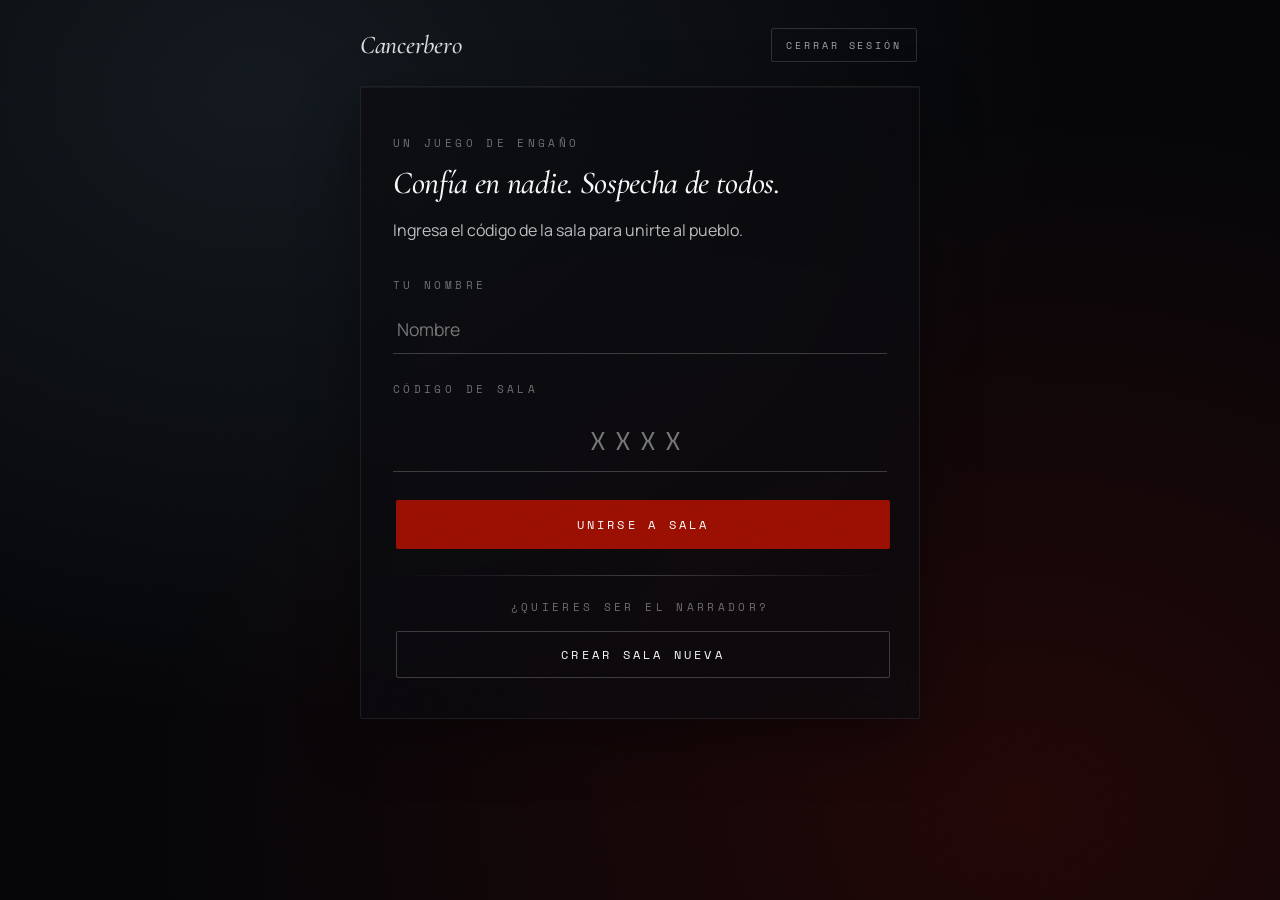
<file: index.html>
<!DOCTYPE html>
<html lang="es">
<head>
<meta charset="UTF-8">
<meta name="viewport" content="width=device-width, initial-scale=1">
<title>Cancerbero · Nahuales vs Rancheros</title>
<link href="https://fonts.googleapis.com/css2?family=Cormorant+Garamond:ital,wght@0,400;0,500;0,600;0,700;1,400;1,600&family=Manrope:wght@300;400;500;600;700;800&family=Space+Mono:wght@400;700&display=swap" rel="stylesheet">
<style>
:root {
  --bg-base: #050508;
  --bg-card: rgba(10,10,15,0.7);
  --text-primary: #F8F8F8;
  --text-secondary: #A1A1AA;
  --blood-red: #990F02;
  --blood-light: #E63946;
  --moonlight: #8ECAE6;
  --daylight: #F59E0B;
  --border-subtle: rgba(255,255,255,0.08);
}
* { box-sizing: border-box; }
html, body { margin: 0; min-height: 100vh; background: var(--bg-base); color: var(--text-primary); font-family: 'Manrope', system-ui, sans-serif; -webkit-font-smoothing: antialiased; }
body {
  background:
    radial-gradient(ellipse at 20% 10%, rgba(142,202,230,0.10) 0%, transparent 55%),
    radial-gradient(ellipse at 80% 90%, rgba(153,15,2,0.20) 0%, transparent 60%),
    var(--bg-base);
  background-attachment: fixed;
  padding: 24px;
  overflow-x: hidden;
}
body::before {
  content: ""; position: fixed; inset: 0; pointer-events: none; z-index: 100;
  opacity: 0.08; mix-blend-mode: overlay;
  background-image: url("data:image/svg+xml;utf8,<svg viewBox='0 0 200 200' xmlns='http://www.w3.org/2000/svg'><filter id='n'><feTurbulence type='fractalNoise' baseFrequency='0.9' numOctaves='3' stitchTiles='stitch'/></filter><rect width='100%25' height='100%25' filter='url(%23n)'/></svg>");
}
h1, h2, h3 { font-family: 'Cormorant Garamond', serif; font-weight: 500; letter-spacing: -0.01em; margin: 0.4em 0; }
h1 { font-size: clamp(2.5rem, 6vw, 4.5rem); line-height: 1; }
h2 { font-size: 2rem; }
h3 { font-size: 1.4rem; color: #d0d0d0; }
p { line-height: 1.6; color: rgba(255,255,255,0.72); }
strong { color: #fff; font-weight: 600; }
hr { border: none; height: 1px; background: linear-gradient(to right, transparent, rgba(255,255,255,0.2), transparent); margin: 22px 0; }

.pantalla {
  background: var(--bg-card);
  backdrop-filter: blur(18px); -webkit-backdrop-filter: blur(18px);
  border: 1px solid var(--border-subtle);
  box-shadow: inset 0 1px 1px rgba(255,255,255,0.06), 0 20px 60px rgba(0,0,0,0.4);
  padding: 36px 32px;
  max-width: 560px;
  margin: 20px auto;
  border-radius: 2px;
}

input, input[type="text"] {
  background: transparent;
  border: none;
  border-bottom: 1px solid rgba(255,255,255,0.2);
  outline: none;
  color: var(--text-primary);
  font-family: 'Manrope', sans-serif;
  font-size: 1.1rem;
  padding: 12px 4px;
  width: 100%;
  transition: border-color 0.3s ease;
  margin: 8px 0;
}
input:focus { border-color: rgba(255,255,255,0.7); }
input#input-codigo { font-family: 'Space Mono', monospace; letter-spacing: 0.35em; text-transform: uppercase; text-align: center; font-size: 1.6rem; }

button {
  background: var(--blood-red);
  color: #fff;
  border: none;
  font-family: 'Space Mono', monospace;
  font-size: 0.72rem;
  letter-spacing: 0.28em;
  text-transform: uppercase;
  padding: 14px 22px;
  cursor: pointer;
  transition: background-color 0.25s ease, transform 0.15s ease, box-shadow 0.25s ease;
  margin: 4px 3px;
  border-radius: 2px;
}
button:hover { background: var(--blood-light); box-shadow: 0 0 30px rgba(230,57,70,0.35); }
button:active { transform: scale(0.97); }
button[style*="background: #00ff00"], button[style*="background:#00ff00"] {
  background: rgba(52,211,153,0.15) !important;
  color: #34D399 !important;
  border: 1px solid rgba(52,211,153,0.5);
}
button[style*="background: red"], button[style*="background:red"] {
  background: rgba(230,57,70,0.15) !important;
  color: var(--blood-light) !important;
  border: 1px solid rgba(230,57,70,0.4);
}
button[style*="background: orange"], button[style*="background:orange"], button[style*="background:yellow"] {
  background: rgba(245,158,11,0.12) !important;
  color: var(--daylight) !important;
  border: 1px solid rgba(245,158,11,0.4);
}
button[style*="background:#555"], button[style*="background: #555"] {
  background: transparent !important;
  color: var(--text-secondary) !important;
  border: 1px solid rgba(255,255,255,0.2);
}
button[style*="background-color: white"] {
  background: var(--blood-red) !important;
  color: #fff !important;
  animation: pulseBlood 2.8s ease-in-out infinite;
}
@keyframes pulseBlood {
  0%,100% { box-shadow: 0 0 0 0 rgba(230,57,70,0.4); }
  50% { box-shadow: 0 0 40px 6px rgba(230,57,70,0); }
}

label { color: var(--text-secondary); font-size: 0.9rem; display: inline-block; margin: 4px 0; cursor: pointer; }
label input[type="checkbox"] { accent-color: var(--blood-light); margin-right: 8px; }

ul { list-style: none; padding: 0; }
ul li {
  padding: 10px 14px;
  border: 1px solid var(--border-subtle);
  margin: 6px 0;
  font-family: 'Cormorant Garamond', serif;
  font-size: 1.2rem;
  background: rgba(20,20,30,0.4);
  border-radius: 2px;
}

#display-codigo {
  font-family: 'Space Mono', monospace;
  letter-spacing: 0.3em;
  background: linear-gradient(180deg, #F59E0B 0%, #E63946 70%, #990F02 100%);
  -webkit-background-clip: text; background-clip: text; color: transparent;
  font-size: 2.2rem;
}
#display-rol {
  font-family: 'Cormorant Garamond', serif;
  font-size: 1.5rem;
  background: linear-gradient(180deg, #F8F8F8 0%, #8ECAE6 100%);
  -webkit-background-clip: text; background-clip: text; color: transparent;
}
#mensaje-error { font-size: 0.85rem; color: var(--blood-light) !important; font-family: 'Space Mono', monospace; letter-spacing: 0.1em; }
#etiqueta-rol { color: var(--text-secondary); font-family: 'Space Mono', monospace; font-size: 0.7rem; text-transform: uppercase; letter-spacing: 0.3em; }
#seleccion-cupido { color: #EC4899; font-family: 'Cormorant Garamond', serif; font-size: 1.3rem; font-style: italic; }
#seleccion-roles { background: rgba(0,0,0,0.3); padding: 16px 20px; border: 1px solid var(--border-subtle) !important; border-radius: 2px; }
#controles-juego { margin-top: 24px; padding-top: 20px; border-top: 1px solid var(--border-subtle); }
#controles-juego p { margin: 10px 0; }
#controles-juego h2, #controles-juego h3 { color: #fff; margin-top: 18px; }

.top-bar { max-width: 560px; margin: 0 auto 12px; display: flex; justify-content: space-between; align-items: center; }
.top-bar h1 { font-size: 1.6rem; font-style: italic; margin: 0; color: rgba(255,255,255,0.85); }
.top-bar .logout-btn { background: transparent; color: var(--text-secondary); border: 1px solid rgba(255,255,255,0.15); padding: 8px 14px; font-size: 0.65rem; }
.top-bar .logout-btn:hover { background: rgba(230,57,70,0.1); color: var(--blood-light); border-color: rgba(230,57,70,0.4); box-shadow: none; }

.overline { font-family: 'Space Mono', monospace; font-size: 0.7rem; letter-spacing: 0.3em; text-transform: uppercase; color: rgba(255,255,255,0.4); }
::selection { background: rgba(230,57,70,0.4); color: #fff; }
::-webkit-scrollbar { width: 6px; }
::-webkit-scrollbar-track { background: transparent; }
::-webkit-scrollbar-thumb { background: rgba(255,255,255,0.1); border-radius: 3px; }
</style>
</head>
<body>

<div class="top-bar">
  <h1>Cancerbero</h1>
  <button class="logout-btn" onclick="salirDePartida()">Cerrar sesión</button>
</div>

<!-- PANTALLA 1: LOGIN -->
<div id="pantalla-login" class="pantalla">
  <p class="overline">Un juego de engaño</p>
  <h2 style="font-style: italic; margin-top: 4px;">Confía en nadie. Sospecha de todos.</h2>
  <p style="margin-bottom: 28px;">Ingresa el código de la sala para unirte al pueblo.</p>

  <label class="overline">Tu nombre</label>
  <input type="text" id="input-nombre" placeholder="Nombre">

  <label class="overline" style="margin-top:18px; display:block;">Código de sala</label>
  <input type="text" id="input-codigo" placeholder="XXXX" maxlength="4">

  <button onclick="unirseSala()" style="width:100%; margin-top: 20px; padding: 16px;">Unirse a sala</button>
  <p id="mensaje-error"></p>

  <hr>
  <p class="overline" style="text-align:center;">¿Quieres ser el narrador?</p>
  <button onclick="crearSala()" style="width:100%; background: transparent; color: var(--text-primary); border: 1px solid rgba(255,255,255,0.2);"
    onmouseover="this.style.background='rgba(255,255,255,0.08)'" onmouseout="this.style.background='transparent'">
    Crear sala nueva
  </button>
</div>

<!-- PANTALLA 2: LOBBY -->
<div id="pantalla-lobby" class="pantalla" style="display: none;">
  <p class="overline" id="titulo-sala">Sala activa · <span id="display-codigo"></span></p>
  <p style="margin-top: 8px;"><span id="etiqueta-rol">Tu rol · </span><strong id="display-rol">Esperando inicio…</strong></p>

  <h3 id="titulo-jugadores" style="margin-top: 22px;">Reunidos en el pueblo</h3>
  <ul id="lista-jugadores"></ul>

  <button id="btn-iniciar" onclick="iniciarPartida()" style="display:none; background-color: white; color: black; width: 100%; margin-top: 16px; padding: 18px;">
    Comenzar partida
  </button>

  <div id="seleccion-roles" style="display:none; margin-top:18px;">
    <p class="overline">Roles especiales a incluir</p>
    <label><input type="checkbox" class="rol-especial" value="Vidente" checked> Vidente</label><br>
    <label><input type="checkbox" class="rol-especial" value="Bruja" checked> Bruja</label><br>
    <label><input type="checkbox" class="rol-especial" value="Cupido" checked> Cupido</label><br>
    <label><input type="checkbox" class="rol-especial" value="Cazador" checked> Cazador</label><br>
    <label><input type="checkbox" class="rol-especial" value="Niña" checked> Niña</label>
  </div>
</div>

<script>
        //const API_URL = "http://127.0.0.1:8000";
        //let API_URL = "http://127.0.0.1:8000"; //multiples jugadores
        const API_URL = "https://nahuales-vs-rancheros.onrender.com";   
        let miNombre = "";
        let miSala = "";
        let miToken = "";
        let intervaloActualizacion;
        let pollingPausado = false;

        //Pruebas en pantalla
        



       // Función 1: Crear Sala
        async function crearSala() {
    miNombre = document.getElementById("input-nombre").value;
    if (!miNombre) return alert("Pon un nombre");

    const respuesta = await fetch(`${API_URL}/crear-sala`, {
        method: "POST",
        headers: {"Content-Type": "application/json"},
        body: JSON.stringify({ nombre_narrador: miNombre })
    });
    
    if (respuesta.ok) {
        const datos = await respuesta.json();
        miSala = datos.codigo;
        miToken = datos.token;
        
        localStorage.setItem("lobo_nombre", miNombre);
        localStorage.setItem("lobo_sala", miSala);
        localStorage.setItem("lobo_token", miToken);
        localStorage.setItem("es_narrador", "true");

        entrarAlLobby(true);
    }
}

        // Función 2: Unirse a Sala
        async function unirseSala() {
    miNombre = document.getElementById("input-nombre").value;
    miSala = document.getElementById("input-codigo").value.trim().toUpperCase();
    if (!miNombre || !miSala) return alert("Faltan datos");

    const respuesta = await fetch(`${API_URL}/unirse-sala`, {
        method: "POST",
        headers: {"Content-Type": "application/json"},
        body: JSON.stringify({ 
            nombre_jugador: miNombre, 
            codigo_sala: miSala,
            token: localStorage.getItem("lobo_token") || null
        })
    });

    if (respuesta.ok) {
        const datos = await respuesta.json();
        miToken = datos.token;

        localStorage.setItem("lobo_nombre", miNombre);
        localStorage.setItem("lobo_sala", miSala);
        localStorage.setItem("lobo_token", miToken);
        localStorage.setItem("es_narrador", "false");

        entrarAlLobby(false);
    } else {
        const error = await respuesta.json();
        document.getElementById("mensaje-error").innerText = error.detail;
    }
}

        function entrarAlLobby(esNarrador) {
            document.getElementById("pantalla-login").style.display = "none";
            document.getElementById("pantalla-lobby").style.display = "block";
            document.getElementById("display-codigo").innerText = miSala;
            
            // Mantenemos tu lógica original:
            if (esNarrador) {
        document.getElementById("btn-iniciar").style.display = "block";
        document.getElementById("seleccion-roles").style.display = "block";
        document.getElementById("display-rol").innerText = "NARRADOR";
    } else {
        document.getElementById("btn-iniciar").style.display = "none";
        document.getElementById("seleccion-roles").style.display = "none";
    }

            actualizarSala();

            if (intervaloActualizacion) clearInterval(intervaloActualizacion);
            
            intervaloActualizacion = setInterval(actualizarSala, 2000);
        }
            let enamoradosElegidos = [];

        function seleccionarEnamorado(nombre) {
            if (enamoradosElegidos.length >= 2) return;
            if (enamoradosElegidos.includes(nombre)) return;
            enamoradosElegidos.push(nombre);
            document.getElementById("seleccion-cupido").innerText = "Elegidos: " + enamoradosElegidos.join(" y ");
            if (enamoradosElegidos.length === 2) {
                document.getElementById("btn-confirmar-cupido").style.display = "block";
            }
        }

        async function usarCazador(nombreObjetivo) {
    await fetch(`${API_URL}/accion/cazador`, {
        method: "POST",
        headers: {"Content-Type": "application/json"},
        body: JSON.stringify({ codigo_sala: miSala, nombre_cazador: miNombre, nombre_objetivo: nombreObjetivo, token: miToken })
    });
}

async function enviarCupido() {
    await fetch(`${API_URL}/accion/cupido`, {
        method: "POST",
        headers: {"Content-Type": "application/json"},
        body: JSON.stringify({ codigo_sala: miSala, nombre_cupido: miNombre, enamorado_1: enamoradosElegidos[0], enamorado_2: enamoradosElegidos[1], token: miToken })
    });
    enamoradosElegidos = []; 
    pollingPausado = false; 
}

async function votarLobo(nombreVictima) {
    await fetch(`${API_URL}/accion/lobos`, {
        method: "POST",
        headers: {"Content-Type": "application/json"},
        body: JSON.stringify({ codigo_sala: miSala, nombre_lobo: miNombre, nombre_objetivo: nombreVictima, token: miToken })
    });
}

async function votarDia(nombreAcusado) {
    await fetch(`${API_URL}/accion/votar-dia`, {
        method: "POST",
        headers: {"Content-Type": "application/json"},
        body: JSON.stringify({ codigo_sala: miSala, nombre_votante: miNombre, nombre_acusado: nombreAcusado, token: miToken })
    });
}

async function usarVidente(nombreObjetivo) {
    const respuesta = await fetch(`${API_URL}/accion/vidente`, {
        method: "POST",
        headers: {"Content-Type": "application/json"},
        body: JSON.stringify({ codigo_sala: miSala, nombre_vidente: miNombre, nombre_objetivo: nombreObjetivo, token: miToken })
    });
    if (respuesta.ok) {
        const resultado = await respuesta.json();
        alert(`Tu bola de cristal muestra que... ${nombreObjetivo} es ${resultado.rol_descubierto}`);
    } else {
        const error = await respuesta.json();
        alert("Error: " + error.detail);
    }
}

async function anunciarDia() {
    await fetch(`${API_URL}/narrador/avanzar`, {
        method: "POST",
        headers: {"Content-Type": "application/json"},
        body: JSON.stringify({ codigo_sala: miSala, nombre_narrador: miNombre, token: miToken })
    });
}

async function anunciarNoche() {
    await fetch(`${API_URL}/narrador/avanzar`, {
        method: "POST",
        headers: {"Content-Type": "application/json"},
        body: JSON.stringify({ codigo_sala: miSala, nombre_narrador: miNombre, token: miToken })
    });
}

async function usarBruja(salvar, objetivoMuerte) {
    await fetch(`${API_URL}/accion/bruja`, {
        method: "POST",
        headers: {"Content-Type": "application/json"},
        body: JSON.stringify({ codigo_sala: miSala, nombre_bruja: miNombre, usar_pocion_vida: salvar, objetivo_pocion_muerte: objetivoMuerte, token: miToken })
    });
}
        //let ultimoEstadoConocido = ""; 
        // Función 4: Obtener datos de la sala en tiempo real

        async function actualizarSala() {
            if (pollingPausado) return;
            const tiempo = new Date().getTime();
            const respuesta = await fetch(`${API_URL}/sala/${miSala}?t=${tiempo}`, { 
                cache: "no-store",
                headers: {
                    'Pragma': 'no-cache',
                    'Cache-Control': 'no-cache'
                }
            });

            if (respuesta.status === 404) {
                if (intervaloActualizacion) clearInterval(intervaloActualizacion);
                localStorage.clear(); // Borramos su huella del navegador
                alert("La partida ha sido reiniciada o finalizada. Volviendo al menú principal.");
                location.reload(); // Recargamos la página al inicio
                return;
            }

            const sala = await respuesta.json();
            const ul = document.getElementById("lista-jugadores");
            ul.innerHTML = ""; 
            let miRol = "narrador";
            let estoyVivo = true;

            const cicloCurrent = sala.ciclo || 1;
            const estadosNocturnosOcultos = ["turno_cupido", "turno_vidente", "turno_lobos", "turno_bruja", "confirmando_lobos", "esperando_narrador_dia", "turno_cazador"];
            sala.jugadores.forEach(jugador => {
                const li = document.createElement("li");
                const muertoEsteCiclo = jugador.ciclo_muerte === cicloCurrent;
                const esFaseNocturna = estadosNocturnosOcultos.includes(sala.estado);
                const ocultarPorNoche = muertoEsteCiclo && esFaseNocturna;
                const muertoAntes = jugador.vivo === false && (jugador.ciclo_muerte || 0) < cicloCurrent;
                const mostrarMuerto = (jugador.vivo === false && !ocultarPorNoche) || muertoAntes;

                let texto = `${jugador.nombre} - ${mostrarMuerto ? "💀 MUERTO" : "VIVO"}`;
                if (sala.estado === "esperando_jugadores" || miNombre === jugador.nombre || miNombre === sala.jugadores[0].nombre) {
                    texto += ` (${jugador.rol})`; 
                }
                li.innerText = texto;
                ul.appendChild(li);
                
                if(jugador.nombre === miNombre) {
                    miRol = jugador.rol;
                    estoyVivo = jugador.vivo;
                    if(sala.estado !== "esperando_jugadores" && miRol !== "narrador") {
                        const soyMuertoEsteCiclo = jugador.ciclo_muerte === cicloCurrent;
                        const soyMuertoAntes = !estoyVivo && (jugador.ciclo_muerte || 0) < cicloCurrent;
                        const mostrarComoMuerto = soyMuertoAntes || (!estoyVivo && !(soyMuertoEsteCiclo && esFaseNocturna));
                        document.getElementById("display-rol").innerText = miRol + (mostrarComoMuerto ? " (FANTASMA)" : "");
                    }
                }
            });

            // --- INICIO DE CAMBIO: Ocultar info a jugadores ---
            const esNarrador = (miRol === "narrador");
            document.getElementById("titulo-sala").style.display = esNarrador ? "block" : "none";
            document.getElementById("titulo-jugadores").style.display = esNarrador ? "block" : "none";
            document.getElementById("lista-jugadores").style.display = esNarrador ? "block" : "none";
            document.getElementById("etiqueta-rol").style.display = esNarrador ? "inline" : "none";
            // --- FIN DE CAMBIO ---

            // 2. Control del botón de inicio (solo Narrador)
            if(sala.estado !== "esperando_jugadores") {
                document.getElementById("btn-iniciar").style.display = "none";
                const selRoles = document.getElementById("seleccion-roles");
                if (selRoles) selRoles.style.display = "none";
            }

            // 3. MÁQUINA DE ESTADOS VISUAL (Lo que se ve en depende del turno)
           
            let controlesHTML = esNarrador ? `<h3>Estado: ${sala.estado.toUpperCase()}</h3>` : ``;

            const miJugador = sala.jugadores.find(j => j.nombre === miNombre);
            const soyMuertoEsteCicloControles = miJugador?.ciclo_muerte === cicloCurrent;
            const soyMuertoAntesControles = !estoyVivo && (miJugador?.ciclo_muerte || 0) < cicloCurrent;
            const mostrarComoMuertoEnControles = soyMuertoAntesControles || (!estoyVivo && !(soyMuertoEsteCicloControles && estadosNocturnosOcultos.includes(sala.estado)));

            if (mostrarComoMuertoEnControles && sala.estado !== "turno_cazador" && sala.estado !== "victoria_lobos" && sala.estado !== "victoria_aldeanos") {
                controlesHTML += `<p>Estás muerto. Observa en silencio.</p>`;
            }
            // TURNO: CUPIDO
            else if (sala.estado === "turno_cupido" && miRol === "Cupido") {
                pollingPausado = true; 
                controlesHTML += `<p>Selecciona a dos enamorados:</p>`;
                sala.jugadores.filter(j => j.rol !== 'narrador').forEach(j => {
                    controlesHTML += `<button onclick="seleccionarEnamorado('${j.nombre}')">${j.nombre}</button> `;
                });
                controlesHTML += `<p id="seleccion-cupido"></p>
                                <button id="btn-confirmar-cupido" style="display:none; background: #00ff00; color: black;" onclick="enviarCupido()">Lanzar Flechas</button>`;
            } 
            // TURNO: VIDENTE (Faltaba en la nueva)
            else if (sala.estado === "turno_vidente" && miRol === "Vidente") {
                controlesHTML += `<p style="color:#aaa; font-style:italic;">La oscuridad no puede ocultar todos los secretos.<br>Vidente, abre los ojos.<br>El destino te concede una oportunidad para descubrir la verdad... úsala con sabiduría.</p>`;
                controlesHTML += `<p>¿A quién quieres investigar?</p>`;
                sala.jugadores.filter(j => j.nombre !== miNombre && j.rol !== 'narrador').forEach(j => {
                    controlesHTML += `<button onclick="usarVidente('${j.nombre}')">Ver rol de ${j.nombre}</button> `;
                });
            }
                        // TURNO: LOBOS
            // TURNO: LOBOS
            else if (sala.estado === "turno_lobos" && miRol === "Hombre Lobo") {
                controlesHTML += `<p style="color:#aaa; font-style:italic;">En la oscuridad... los depredadores despiertan.<br>Lobos, abran los ojos.<br>Su presa duerme sin sospechar. Elijan con cuidado... porque esta decisión cambiará el destino de la aldea.</p>`;
                const votosLobos = sala.votos_lobos || [];
                const yoVote = votosLobos.find(v => v.lobo === miNombre);

                if (yoVote) {
                    controlesHTML += `<p style="color:#00ff00">Seleccionaste a <strong>${yoVote.voto}</strong> para eliminarlo.</p>`;
                } else {
                    controlesHTML += `<p>¿A quién van a devorar?</p>`;
                    sala.jugadores.filter(j => j.vivo && j.rol !== 'narrador' && j.rol !== 'Hombre Lobo').forEach(j => {
                        controlesHTML += `<button onclick="votarLobo('${j.nombre}')">Matar a ${j.nombre}</button> `;
                    });
                }

                controlesHTML += `<p style="margin-top:10px">Votos actuales:</p>`;
                const lobosVivos = sala.jugadores.filter(j => j.rol === 'Hombre Lobo' && j.vivo);
                lobosVivos.forEach(lobo => {
                    const voto = votosLobos.find(v => v.lobo === lobo.nombre);
                    controlesHTML += `<p>${lobo.nombre}: ${voto ? `→ ${voto.voto}` : "esperando..."}</p>`;
                });

                if (votosLobos.length === lobosVivos.length && votosLobos.length > 0) {
                    const todosIgual = votosLobos.every(v => v.voto === votosLobos[0].voto);
                    if (todosIgual) {
                        controlesHTML += `<p style="color:red">¡Consenso! Eliminando a ${votosLobos[0].voto} en 5 segundos...</p>`;
                    } else {
                        controlesHTML += `<p style="color:orange">No hay unanimidad. Nadie morirá esta noche.</p>`;
                    }
                }
            }
            // CONFIRMACION LOBOS
            else if (sala.estado === "confirmando_lobos" && miRol === "Hombre Lobo") {
                const votosLobos = sala.votos_lobos || [];
                const yoVote = votosLobos.find(v => v.lobo === miNombre);
                const todosIgual = votosLobos.length > 0 && votosLobos.every(v => v.voto === votosLobos[0].voto);

                if (yoVote) {
                    controlesHTML += `<p style="color:#00ff00">Seleccionaste a <strong>${yoVote.voto}</strong> para eliminarlo.</p>`;
                }

                controlesHTML += `<p style="margin-top:10px">Votos finales:</p>`;
                votosLobos.forEach(v => {
                    controlesHTML += `<p>${v.lobo} → <strong>${v.voto}</strong></p>`;
                });

                if (todosIgual) {
                    controlesHTML += `<p style="color:red">¡Consenso! <strong>${votosLobos[0].voto}</strong> será eliminado...</p>`;
                } else {
                    controlesHTML += `<p style="color:orange">Sin unanimidad. Nadie muere esta noche.</p>`;
                }
            }

            // TURNO: Bruja
            else if (sala.estado === "turno_bruja" && miRol === "Bruja") {
                controlesHTML += `<p style="color:#aaa; font-style:italic;">No toda la magia sirve para destruir.<br>Bruja, despierta.<br>En tus manos está el poder de alterar el destino... salvar una vida... o dejar que la noche cobre otra víctima.</p>`;
                const victima = sala.victima_lobos;
                const brujaData = sala.jugadores.find(j => j.nombre === miNombre); // <-- ESTA LÍNEA FALTABA
                controlesHTML += `<p>Los lobos van a matar a: <strong>${victima ?? "nadie"}</strong></p>`;

                if (victima && brujaData?.pocion_vida !== false) {
                    controlesHTML += `<button onclick="usarBruja(true, null)">Salvar a ${victima} (poción de vida)</button> `;
                }

                if (brujaData?.pocion_muerte !== false) {
                    controlesHTML += `<p>¿Usar poción de muerte?</p>`;
                    sala.jugadores.filter(j => j.vivo && j.rol !== 'narrador').forEach(j => {
                        controlesHTML += `<button onclick="usarBruja(false, '${j.nombre}')">Matar a ${j.nombre}</button> `;
                    });
                }
                
                controlesHTML += `<br><button onclick="usarBruja(false, null)" style="background:#00ff00;color:black">Pasar (no usar pociones)</button>`;
            }

            else if (sala.estado === "turno_cazador" && miRol === "Cazador") {
                controlesHTML += `<p style="color:red; font-weight:bold;">¡ÚLTIMO ALIENTO!</p>`;
                controlesHTML += `<p>Has muerto, pero puedes llevarte a alguien contigo.</p>`;
                controlesHTML += `<p>¿A quién dispararás?</p>`;
                
                sala.jugadores.filter(j => j.vivo && j.rol !== 'narrador' && j.nombre !== miNombre).forEach(j => {
                    controlesHTML += `<button onclick="usarCazador('${j.nombre}')">Disparar a ${j.nombre}</button> `;
                });
            }
            // TURNO: DÍA (Votación)
            else if (sala.estado === "dia" && miRol !== "narrador") {
                const votosDia = sala.votos_dia || [];
                const yoVote = votosDia.find(v => v.votante === miNombre);

                // Anuncio de muertes de la noche - solo se ve cuando ya es de día
                const reporteMuertes = sala.reporte_muertes || [];
                if (reporteMuertes.length > 0) {
                    controlesHTML += `<p style="color:red">Esta noche murieron: <strong>${reporteMuertes.join(", ")}</strong></p>`;
                } else {
                    controlesHTML += `<p style="color:gray">Esta noche no murió nadie.</p>`;
                }
                const jugadoresVivos = sala.jugadores.filter(j => j.vivo && j.rol !== 'narrador');

                // En la sección else if (sala.estado === "dia" && miRol !== "narrador")
                if (yoVote) {
                    controlesHTML += `<p style="color:#00ff00">Votaste por <strong>${yoVote.acusado === 'abstencion' ? 'Abstenerse' : yoVote.acusado}</strong>.</p>`;
                } else {
                    controlesHTML += `<p>¿A quién quieren linchar?</p>`;
                    
                    // Botones para votar a jugadores
                    sala.jugadores.filter(j => j.vivo && j.rol !== 'narrador' && j.nombre !== miNombre).forEach(j => {
                        controlesHTML += `<button onclick="votarDia('${j.nombre}')">Votar por ${j.nombre}</button> `;
                    });

                    // --- NUEVO BOTÓN DE ABSTENCIÓN ---
                    controlesHTML += `<br><button onclick="votarDia('abstencion')" style="background-color: #555; color: white;"> No votar </button>`;
                }

                // Conteo de votos en tiempo real
                controlesHTML += `<p style="margin-top:10px">Votos actuales (${votosDia.length}/${jugadoresVivos.length}):</p>`;
                
                // Contar cuántos votos tiene cada acusado
                const conteo = {};
                votosDia.forEach(v => {
                    conteo[v.acusado] = (conteo[v.acusado] || 0) + v.peso;
                });

                // Mostrar a cada jugador vivo con sus votos
                sala.jugadores.filter(j => j.vivo && j.rol !== 'narrador').forEach(j => {
                    const votos = conteo[j.nombre] || 0;
                    const barra = votos > 0 ? `→ ${votos} voto${votos > 1 ? 's' : ''}` : 'sin votos';
                    controlesHTML += `<p>${j.nombre}: ${barra}</p>`;
                });
            }
            // FIN DEL JUEGO 
            else if (sala.estado === "victoria_lobos" || sala.estado === "victoria_aldeanos") {
                const ganador = sala.estado === "victoria_lobos" ? "LOS LOBOS " : "LOS ALDEANOS ";
                controlesHTML += `<h2 style="color: gold;">¡JUEGO TERMINADO!</h2>
                                <h3>Ganadores: ${ganador}</h3>
                                <button onclick="location.reload()">Jugar otra vez</button>`;
            } 
            // PANEL DEL NARRADOR
else if (miRol === "narrador") {
    if (sala.estado === "esperando_jugadores") {
        controlesHTML += `<p>Esperando jugadores... cuando estén todos presiona EMPEZAR JUEGO.</p>`;
    } else {

        const diaActual = sala.ciclo || 1;
        controlesHTML += `<p style="color:#00ff00; font-size: 1.2em; border-bottom: 1px solid #00ff00; padding-bottom: 5px;">
            Noches en el rancho: ${diaActual}
        </p>`;

        //controlesHTML += `<p style="color:yellow">--- PANEL DEL NARRADOR ---</p>`;

        // Info de enamorados (solo si ya hay alguno)
        const enamorados = sala.jugadores.filter(j => j.enamorado);
        if (enamorados.length > 0) {
            controlesHTML += `<p> Enamorados: ${enamorados.map(j => j.nombre).join(" y ")}</p>`;
        }

        // Info de la Bruja (solo si está viva)
        const bruja = sala.jugadores.find(j => j.rol === "Bruja" && j.vivo);
        if (bruja) {
            controlesHTML += `<p> Bruja (${bruja.nombre}): 
                Poción vida: ${bruja.pocion_vida ? " disponible" : " gastada"} | 
                Poción muerte: ${bruja.pocion_muerte ? " disponible" : " gastada"}
            </p>`;
        }

        // Turno activo info
        controlesHTML += `<p style="color:gray">Turno activo: ${sala.estado}</p>`;

        // Botón "Se hizo de día" - cuando toda la noche terminó
        if (sala.estado === "esperando_narrador_dia") {
            const reporteMuertes = sala.reporte_muertes || [];
            if (reporteMuertes.length > 0) {
                controlesHTML += `<p style="color:red"> Murieron esta noche: <strong>${reporteMuertes.join(", ")}</strong></p>`;
            } else {
                controlesHTML += `<p style="color:gray">Esta noche no murió nadie.</p>`;
            }
            controlesHTML += `
                <p style="color:gray">Anuncia las muertes y presiona:</p>
                <button style="background:orange;color:black;margin-top:10px" onclick="anunciarDia()"> Se hizo de día</button>
            `;
        }

        // Fase de día - solo muestra conteo de votos
        if (sala.estado === "dia") {
            const votosDia = sala.votos_dia || [];
            const jugadoresVivos = sala.jugadores.filter(j => j.vivo && j.rol !== "narrador");
            controlesHTML += `<p style="color:yellow">La votación del pueblo está en curso...</p>`;
            controlesHTML += `<p>Votos: ${votosDia.length} / ${jugadoresVivos.length}</p>`;
        }

        // Botón "Se hizo de noche" - cuando la votación terminó y el narrador anuncia
        if (sala.estado === "esperando_narrador_noche") {
            const ultimoLinchado = sala.ultimo_linchado || [];
            if (ultimoLinchado.length > 0) {
                controlesHTML += `<p style="color:red"> Eliminados: <strong>${ultimoLinchado.join(", ")}</strong></p>`;
            } else {
                controlesHTML += `<p style="color:gray">Hubo empate, nadie fue eliminado.</p>`;
            }
            controlesHTML += `
                <p style="color:gray">Anuncia al eliminado y presiona:</p>
                <button style="background:yellow;color:black;margin-top:10px" onclick="anunciarNoche()">🌙 Se hizo de noche</button>
            `;
        }
    }
}

// ESPERANDO QUE EL NARRADOR ANUNCIE EL DÍA
            else if (sala.estado === "esperando_narrador_dia" && miRol !== "narrador") {
                controlesHTML += `<p style="color:#aaa; font-style:italic;">La noche termina... y los primeros rayos del sol iluminan la aldea.<br>Pero no todos despertarán esta mañana.<br>Abran los ojos...</p>`;
            }

            // ESPERANDO QUE EL NARRADOR ANUNCIE LA NOCHE
            else if (sala.estado === "esperando_narrador_noche" && miRol !== "narrador") {
                const ultimoLinchado = sala.ultimo_linchado || [];
                if (ultimoLinchado.length > 0) {
                    controlesHTML += `<p style="color:red"> Eliminados: <strong>${ultimoLinchado.join(", ")}</strong></p>`;
                } else {
                    controlesHTML += `<p style="color:gray">Hubo empate, nadie fue eliminado.</p>`;
                }
                controlesHTML += `<p> El día termina... esperando al Narrador.</p>`;
            }

            // ESPERA jugadores normales
            else {
                const esDeNoche = ["turno_cupido", "turno_vidente", "turno_lobos", "confirmando_lobos", "turno_bruja", "turno_cazador", "esperando_narrador_noche"].includes(sala.estado);
                
                if (esDeNoche) {
                    controlesHTML += `<p style="color:#aaa; font-style:italic;">El sol desaparece detrás de las montañas.<br>Una niebla cubre la aldea y el silencio reemplaza las risas.<br>Cierren los ojos... la noche ha comenzado.<br>Y recuerden... quien abra los ojos cuando no debe... podría descubrir algo que desearía no haber visto jamás.</p>`;
                } else {
                    controlesHTML += `<p>Espera tu turno... el Narrador o los otros personajes están actuando.</p>`;
                }
            }

            // Inyectamos los controles en un div nuevo
            let divControles = document.getElementById("controles-juego");
            if (!divControles) {
                divControles = document.createElement("div");
                divControles.id = "controles-juego";
                document.getElementById("pantalla-lobby").appendChild(divControles);
            }
            divControles.innerHTML = controlesHTML;
        }

        // Función 5: Iniciar Juego (Solo Narrador)
        async function iniciarPartida() {
            const rolesSeleccionados = Array.from(document.querySelectorAll(".rol-especial:checked")).map(cb => cb.value);

            const respuesta = await fetch(`${API_URL}/iniciar-juego`, {
                method: "POST",
                headers: {"Content-Type": "application/json"},
                body: JSON.stringify({
                    codigo_sala: miSala,
                    nombre_narrador: miNombre,
                    token: miToken,
                    roles_seleccionados: rolesSeleccionados
                })
            });

            if (!respuesta.ok) {
                const error = await respuesta.json();
                alert("No se pudo iniciar: " + error.detail);
            }
        }

        // Para volver Al cargar la página, revisamos si ya había una sesión activa
        window.onload = async function() {

            // --- MODO DEBUG: si la URL trae estos datos, entra directo sin tocar localStorage ---
            const params = new URLSearchParams(window.location.search);
            const debugNombre = params.get("debug_nombre");
            const debugSala = params.get("debug_sala");
            const debugToken = params.get("debug_token");
            const debugApi = params.get("debug_api");

            if (debugNombre && debugSala && debugToken) {
                if (debugApi) API_URL = debugApi;
                miNombre = debugNombre;
                miSala = debugSala;
                miToken = debugToken;
                entrarAlLobby(params.get("debug_narrador") === "true");
                return; // no usamos localStorage aquí, así cada iframe queda independiente
            }

            // Borrar solo para pruebas 

    const nombreGuardado = localStorage.getItem("lobo_nombre");
    const salaGuardada = localStorage.getItem("lobo_sala");
    const tokenGuardado = localStorage.getItem("lobo_token");
    const eraNarrador = localStorage.getItem("es_narrador") === "true";

    if (nombreGuardado && salaGuardada && tokenGuardado) {
        const verificacion = await fetch(`${API_URL}/sala/${salaGuardada}`);
        if (!verificacion.ok) {
            localStorage.clear();
            return;
        }
        const sala = await verificacion.json();
        if (sala.estado === "victoria_lobos" || sala.estado === "victoria_aldeanos") {
            localStorage.clear();
            return;
        }

        miNombre = nombreGuardado;
        miSala = salaGuardada;
        miToken = tokenGuardado;

        if (eraNarrador) {
            entrarAlLobby(true);
            return;
        }

        const estoyEnLaSala = sala.jugadores.some(j => j.nombre.toLowerCase() === miNombre.toLowerCase());
        if (estoyEnLaSala) {
            entrarAlLobby(false);
        } else {
            localStorage.clear();
            location.reload();
        }
    }
};

        function salirDePartida() {
        if(confirm("¿Seguro que quieres salir? no puedes regresar al juego actual.")) {
            localStorage.clear(); // Limpia la memoria
            location.reload();    // Recarga al login
        }
}

</script>
</body>
</html>
</file>
